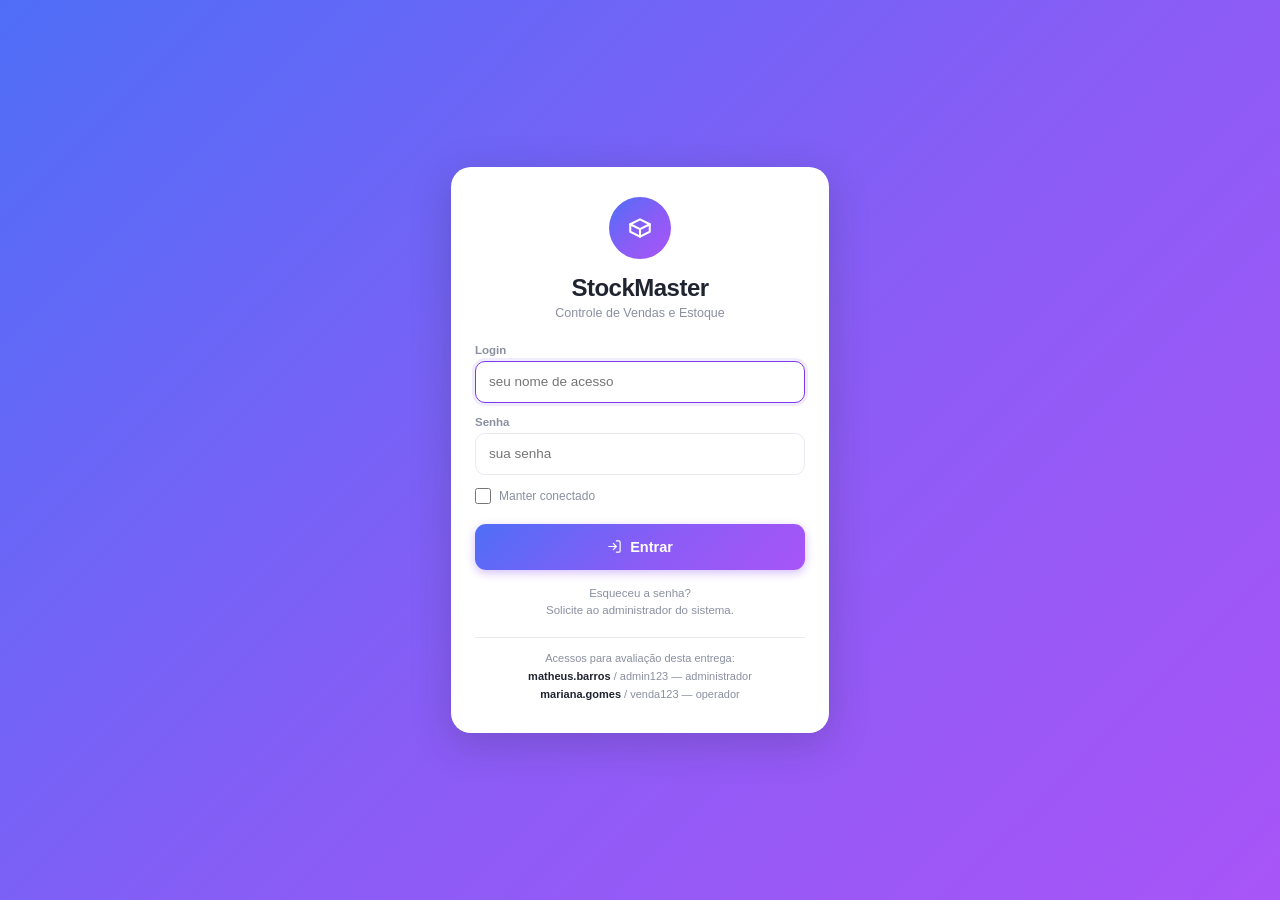
<file: index.html>
<!DOCTYPE html>
<html lang="pt-BR">
<head>
  <meta charset="UTF-8">
  <meta name="viewport" content="width=device-width, initial-scale=1.0">
  <title>StockMaster — Entrar no sistema</title>
  <meta name="description" content="StockMaster — sistema de controle de estoque e vendas do Grupo 2 (Belém do Piauí).">
  <link rel="stylesheet" href="css/style.css">
</head>
<body>

  <main class="tela-login">
    <form class="caixa-login" id="form-login" novalidate>

      <div class="logo-redondo">
        <svg class="ic ic-lg" viewBox="0 0 24 24">
          <path d="M3 8.5 12 4l9 4.5v7L12 20l-9-4.5v-7z"/>
          <path d="m3 8.5 9 4.5 9-4.5M12 13v7"/>
        </svg>
      </div>

      <h1>StockMaster</h1>
      <p class="sub">Controle de Vendas e Estoque</p>

      <div class="campo" style="margin-top:24px">
        <label for="login">Login</label>
        <input type="text" id="login" name="login" autocomplete="username"
               placeholder="seu nome de acesso" required>
      </div>

      <div class="campo">
        <label for="senha">Senha</label>
        <input type="password" id="senha" name="senha" autocomplete="current-password"
               placeholder="sua senha" required>
      </div>

      <label class="lembrar" for="lembrar">
        <input type="checkbox" id="lembrar" name="lembrar">
        Manter conectado
      </label>

      <div id="erro" class="msg-erro oculto" role="alert"></div>

      <button type="submit" class="btn-grad" style="margin-top:20px">
        <svg class="ic ic-sm" viewBox="0 0 24 24">
          <path d="M15 3h4a2 2 0 0 1 2 2v14a2 2 0 0 1-2 2h-4"/>
          <path d="M10 17l5-5-5-5M15 12H3"/>
        </svg>
        Entrar
      </button>

      <p class="rodape">
        Esqueceu a senha?<br>Solicite ao administrador do sistema.
      </p>

      <div class="contas-teste">
        Acessos para avaliação desta entrega:<br>
        <b>matheus.barros</b> / admin123 — administrador<br>
        <b>mariana.gomes</b> / venda123 — operador
      </div>

    </form>
  </main>

  <script src="js/banco.js"></script>
  <script src="js/app.js"></script>
  <script src="js/login.js"></script>
</body>
</html>
</file>
<file: css/style.css>
/* ==========================================================================
   StockMaster - Sistema de Controle de Estoque e Vendas
   Grupo 2 - Belem do Piaui | Projeto Integrador II - UESPI/UAPI
   Folha de estilo unica do projeto. Escrita a mao, sem framework.
   Organizacao: 1) variaveis  2) base  3) estrutura do app  4) componentes
                5) telas  6) responsividade (RNF01)
   ========================================================================== */

/* --------------------------- 1. VARIAVEIS -------------------------------- */
:root {
  --grad: linear-gradient(135deg, #4F6EF7 0%, #8B5CF6 55%, #A855F7 100%);
  --roxo: #7C3AED;
  --roxo-claro: #F1EBFE;
  --azul: #2F80ED;
  --verde: #27AE60;
  --verde-claro: #E9F8EF;
  --laranja: #F2994A;
  --vermelho: #EB5757;
  --bg: #F5F6F8;
  --branco: #FFFFFF;
  --txt: #1F2430;
  --txt2: #8A90A0;
  --linha: #E8EAF0;
  --sombra: 0 1px 3px rgba(31, 36, 48, .09);
  --sombra-alta: 0 10px 40px rgba(31, 36, 48, .22);
  --raio: 13px;
}

/* ------------------------------ 2. BASE ---------------------------------- */
* { box-sizing: border-box; margin: 0; padding: 0; }

body {
  background: var(--bg);
  font-family: -apple-system, BlinkMacSystemFont, 'Segoe UI', Roboto, Arial, sans-serif;
  color: var(--txt);
  -webkit-font-smoothing: antialiased;
}

button, input, select { font-family: inherit; color: inherit; }
button { cursor: pointer; border: none; background: none; }
a { color: inherit; text-decoration: none; }
ul { list-style: none; }

svg.ic { width: 19px; height: 19px; stroke: currentColor; stroke-width: 1.9;
         fill: none; stroke-linecap: round; stroke-linejoin: round; flex: none; }
svg.ic-sm { width: 15px; height: 15px; }
svg.ic-lg { width: 26px; height: 26px; }

.oculto { display: none !important; }

/* -------------------------- 3. ESTRUTURA DO APP -------------------------- */
.app {
  max-width: 430px;
  min-height: 100vh;
  margin: 0 auto;
  background: var(--bg);
  display: flex;
  flex-direction: column;
  position: relative;
  padding-bottom: 74px;          /* espaco para a barra de abas fixa */
}

/* cabecalho com gradiente */
.topo { background: var(--grad); padding: 16px 20px 22px; color: #fff; flex: none; }
.topo .linha1 { display: flex; align-items: center; justify-content: space-between; }
.topo .marca { display: flex; align-items: center; gap: 9px;
                font-size: 16px; font-weight: 700; letter-spacing: -.2px; }
.topo h1 { font-size: 23px; font-weight: 700; letter-spacing: -.4px; margin-top: 16px; }
.topo p  { font-size: 12.5px; opacity: .85; margin-top: 3px; }
.topo .titulo-acao { display: flex; align-items: flex-end; justify-content: space-between; }
.topo button { color: #fff; display: flex; align-items: center; }

.conteudo { flex: 1; padding: 16px 16px 0; }

/* barra de abas inferior */
.abas {
  position: fixed; bottom: 0; left: 50%; transform: translateX(-50%);
  width: 100%; max-width: 430px; z-index: 20;
  background: #fff; border-top: 1px solid var(--linha);
  display: flex; padding: 9px 0 12px; justify-content: space-around;
}
.aba { display: flex; flex-direction: column; align-items: center; gap: 4px;
       font-size: 10.5px; color: var(--txt2); }
.aba.on { color: var(--roxo); font-weight: 700; }
.aba.on .bolha { background: var(--roxo-claro); }
.bolha { width: 44px; height: 26px; border-radius: 13px;
         display: flex; align-items: center; justify-content: center; }

/* ---------------------------- 4. COMPONENTES ----------------------------- */
.card { background: #fff; border-radius: var(--raio); box-shadow: var(--sombra); padding: 14px 15px; }
.card + .card { margin-top: 11px; }
.card.critico { border-left: 4px solid var(--vermelho); }

.sec { font-size: 13px; font-weight: 700; margin: 16px 2px 9px; }
.sec-sub { font-size: 11.5px; color: var(--txt2); font-weight: 400; margin-left: 5px; }

/* tiles coloridos do dashboard */
.tiles { display: grid; grid-template-columns: 1fr 1fr; gap: 11px; }
.tile { border-radius: var(--raio); padding: 13px 14px; color: #fff; }
.tile .ico { opacity: .9; }
.tile .n { font-size: 24px; font-weight: 700; margin-top: 9px; letter-spacing: -.5px; }
.tile .n.menor { font-size: 20px; }
.tile .l { font-size: 11.5px; opacity: .92; margin-top: 1px; }
.tile.azul    { background: var(--azul); }
.tile.verde   { background: var(--verde); }
.tile.roxo    { background: var(--roxo); }
.tile.laranja { background: var(--laranja); }

/* linha de produto */
.item { display: flex; align-items: center; gap: 11px; }
.item + .item { margin-top: 11px; }
.item .txt { flex: 1; min-width: 0; }
.item .nome { font-size: 13.5px; font-weight: 700; }
.item .cat  { font-size: 11px; color: var(--txt2); margin-top: 1px; }
.item .est  { font-size: 11.5px; color: var(--txt2); margin-top: 5px; }
.item .est b { color: var(--txt); }
.item .est.baixo { color: var(--vermelho); font-weight: 700; }
.preco { font-size: 13.5px; font-weight: 700; color: var(--verde); white-space: nowrap; }
.acoes { display: flex; gap: 9px; color: var(--txt2); justify-content: flex-end; margin-top: 7px; }
.acoes button.editar  { color: var(--azul); display: flex; }
.acoes button.excluir { color: var(--vermelho); display: flex; }

.mais { width: 31px; height: 31px; border-radius: 50%; background: var(--azul); color: #fff;
        display: flex; align-items: center; justify-content: center; flex: none; }
.mais:disabled { background: var(--linha); color: var(--txt2); cursor: not-allowed; }
.fab { width: 34px; height: 34px; border-radius: 50%; background: #fff; color: var(--roxo);
       display: flex; align-items: center; justify-content: center; flex: none; }

/* linha simples (alertas, vendas, itens) */
.linha-reg { display: flex; align-items: center; justify-content: space-between;
             padding: 9px 0; gap: 10px; }
.linha-reg + .linha-reg { border-top: 1px solid var(--linha); }
.linha-reg .n { font-size: 13px; font-weight: 600; }
.linha-reg .sub { font-size: 11px; color: var(--txt2); margin-top: 2px; }
.linha-reg .q { font-size: 12px; font-weight: 700; color: var(--laranja); white-space: nowrap; }
.linha-reg .q.crit  { color: var(--vermelho); }
.linha-reg .q.valor { color: var(--verde); }
.linha-reg .q.neutro { color: var(--txt); }
.compacta .linha-reg { padding: 7px 0; }

/* formulario */
.campo { margin-top: 13px; }
.campo label { font-size: 11.5px; font-weight: 700; color: var(--txt2);
               display: block; margin-bottom: 5px; }
.campo input, .campo select {
  width: 100%; height: 42px; background: #fff; border: 1px solid var(--linha);
  border-radius: 10px; padding: 0 13px; font-size: 13.5px; outline: none;
  -webkit-appearance: none; appearance: none;
}
.campo select { background-image: url("data:image/svg+xml;utf8,<svg xmlns='http://www.w3.org/2000/svg' viewBox='0 0 24 24' fill='none' stroke='%238A90A0' stroke-width='2' stroke-linecap='round'><path d='m6 9 6 6 6-6'/></svg>");
                background-repeat: no-repeat; background-position: right 11px center;
                background-size: 16px; padding-right: 34px; }
.campo input:focus, .campo select:focus { border-color: var(--roxo); box-shadow: 0 0 0 3px var(--roxo-claro); }
.campo input.erro, .campo select.erro { border-color: var(--vermelho); }
.campo .prefixo { position: relative; }
.campo .prefixo span { position: absolute; left: 13px; top: 50%; transform: translateY(-50%);
                       font-size: 12.5px; color: var(--txt2); }
.campo .prefixo input { padding-left: 38px; font-weight: 700; font-size: 16px; }
.dupla { display: grid; grid-template-columns: 1fr 1fr; gap: 11px; }

.btn-grad { background: var(--grad); color: #fff; width: 100%; height: 46px; border-radius: 11px;
            display: flex; align-items: center; justify-content: center; gap: 8px;
            font-size: 14.5px; font-weight: 700; box-shadow: 0 3px 10px rgba(124, 58, 237, .32); }
.btn-grad:disabled { opacity: .5; box-shadow: none; cursor: not-allowed; }
.btn-texto { display: block; width: 100%; text-align: center; font-size: 13px;
             color: var(--txt2); margin-top: 14px; font-weight: 600; }

.aviso { background: var(--roxo-claro); box-shadow: none; display: flex; gap: 10px;
         align-items: flex-start; margin-top: 18px; }
.aviso svg { color: var(--roxo); margin-top: 1px; }
.aviso p { font-size: 11.5px; color: #4A3E70; line-height: 1.5; }

.msg-erro { background: #FDECEC; color: #A02A2A; border-radius: 10px; padding: 10px 12px;
            font-size: 12px; margin-top: 14px; line-height: 1.45; }
.msg-ok { background: var(--verde-claro); color: #1B6B3F; border-radius: 10px; padding: 10px 12px;
          font-size: 12px; margin-top: 14px; }

.busca { display: flex; align-items: center; gap: 9px; height: 40px; background: #fff;
         border: 1px solid var(--linha); border-radius: 10px; padding: 0 13px; color: var(--txt2); }
.busca input { flex: 1; border: none; outline: none; font-size: 13px; background: none; }

.filtros { display: flex; gap: 8px; flex-wrap: wrap; }
.chip { font-size: 11.5px; padding: 7px 13px; border-radius: 999px;
        background: #fff; color: var(--txt2); border: 1px solid var(--linha); }
.chip.on { background: var(--roxo); color: #fff; font-weight: 700; border-color: var(--roxo); }

.vazio { text-align: center; color: var(--txt2); font-size: 12.5px; padding: 26px 10px; line-height: 1.5; }

.barra-prog { height: 6px; background: #EFEAFB; border-radius: 3px; margin-top: 6px; }
.barra-prog span { display: block; height: 6px; background: var(--roxo); border-radius: 3px; }

/* ------------------------------- 5. TELAS -------------------------------- */
/* login */
.tela-login { background: var(--grad); min-height: 100vh; display: flex;
              align-items: center; justify-content: center; padding: 26px; }
.caixa-login { width: 100%; max-width: 378px; background: #fff; border-radius: 20px;
               padding: 30px 24px; box-shadow: var(--sombra-alta); }
.logo-redondo { width: 62px; height: 62px; border-radius: 50%; background: var(--grad);
                margin: 0 auto; display: flex; align-items: center; justify-content: center; color: #fff; }
.caixa-login h1 { font-size: 24px; font-weight: 700; text-align: center;
                  margin-top: 15px; letter-spacing: -.5px; }
.caixa-login .sub { font-size: 12.5px; color: var(--txt2); text-align: center; margin-top: 4px; }
.caixa-login .rodape { font-size: 11.5px; color: var(--txt2); text-align: center;
                       margin-top: 15px; line-height: 1.5; }
.lembrar { display: flex; align-items: center; gap: 8px; margin-top: 13px;
           font-size: 12px; color: var(--txt2); }
.lembrar input { width: 16px; height: 16px; accent-color: var(--roxo); }
.contas-teste { margin-top: 18px; border-top: 1px solid var(--linha); padding-top: 12px;
                font-size: 11px; color: var(--txt2); line-height: 1.6; text-align: center; }
.contas-teste b { color: var(--txt); }

/* dashboard / relatorios */
.destaque { display: flex; justify-content: space-between; align-items: flex-start; }
.destaque .rotulo { font-size: 11.5px; color: var(--txt2); }
.destaque .valor { font-size: 26px; font-weight: 700; color: var(--verde);
                   letter-spacing: -.6px; margin-top: 4px; }
.selo { background: var(--verde-claro); color: var(--verde); font-size: 11.5px;
        font-weight: 700; padding: 5px 9px; border-radius: 8px; white-space: nowrap; }
.grafico { width: 100%; height: 120px; margin-top: 12px; display: block; }
.eixo { display: flex; justify-content: space-between; font-size: 10.5px; color: var(--txt2); }
.mini-cards { display: grid; grid-template-columns: 1fr 1fr; gap: 11px; margin-top: 11px; }
.mini-cards .card { padding: 12px 14px; margin-top: 0; }
.mini-cards .rotulo { font-size: 11px; color: var(--txt2); }
.mini-cards .valor { font-size: 21px; font-weight: 700; margin-top: 4px; }

/* venda */
.total-venda { display: flex; justify-content: space-between; align-items: baseline;
               margin-top: 14px; padding-top: 12px; border-top: 1px solid var(--linha); }
.total-venda .rotulo { font-size: 13px; font-weight: 700; }
.total-venda .valor { font-size: 23px; font-weight: 700; color: var(--verde); letter-spacing: -.5px; }
.qtd { display: flex; align-items: center; gap: 8px; }
.qtd button { width: 24px; height: 24px; border-radius: 7px; background: var(--bg);
              color: var(--txt2); font-size: 15px; font-weight: 700; line-height: 1;
              display: flex; align-items: center; justify-content: center; }
.rodape-nota { font-size: 11px; color: var(--txt2); text-align: center; margin-top: 8px; }

/* modal de categorias */
.fundo-modal { position: fixed; inset: 0; background: rgba(31, 36, 48, .45);
               display: flex; align-items: flex-end; justify-content: center; z-index: 40; }
.modal { width: 100%; max-width: 430px; background: #fff; border-radius: 18px 18px 0 0;
         padding: 18px 18px 26px; max-height: 86vh; overflow-y: auto; }
.modal h2 { font-size: 16px; font-weight: 700; }
.modal .fechar { position: absolute; right: 20px; color: var(--txt2); }
.modal-topo { display: flex; align-items: center; justify-content: space-between; }
.lista-cat { margin-top: 8px; }

/* ------------------------ 6. RESPONSIVIDADE (RNF01) ---------------------- */
/* A partir de 760px o aplicativo deixa de ser uma coluna unica de celular:
   o conteudo ganha largura, as abas passam a ficar no topo e as listas
   aproveitam duas colunas. */
@media (min-width: 760px) {
  .app { max-width: 900px; padding-bottom: 0; }
  .topo { padding: 18px 28px 26px; }
  .topo h1 { font-size: 27px; }
  .conteudo { padding: 20px 28px 40px; }
  .abas { position: static; transform: none; max-width: none; width: auto;
          border-top: none; background: transparent; justify-content: flex-start;
          gap: 6px; padding: 14px 28px 0; order: -1; }
  .aba { flex-direction: row; gap: 7px; font-size: 13px; padding: 8px 14px;
         border-radius: 999px; background: #fff; border: 1px solid var(--linha); }
  .aba .bolha { width: auto; height: auto; background: none !important; }
  .aba.on { background: var(--roxo); color: #fff; border-color: var(--roxo); }
  .tiles { grid-template-columns: repeat(4, 1fr); }
  .colunas { display: grid; grid-template-columns: 1fr 1fr; gap: 16px; align-items: start; }
  .grafico { height: 200px; }
  .modal { border-radius: 18px; max-width: 520px; }
  .fundo-modal { align-items: center; padding: 20px; }
}

@media (min-width: 1100px) {
  .app { max-width: 1080px; }
  .lista-produtos { display: grid; grid-template-columns: 1fr 1fr; gap: 11px; }
  .lista-produtos .card + .card { margin-top: 0; }
}
</file>
